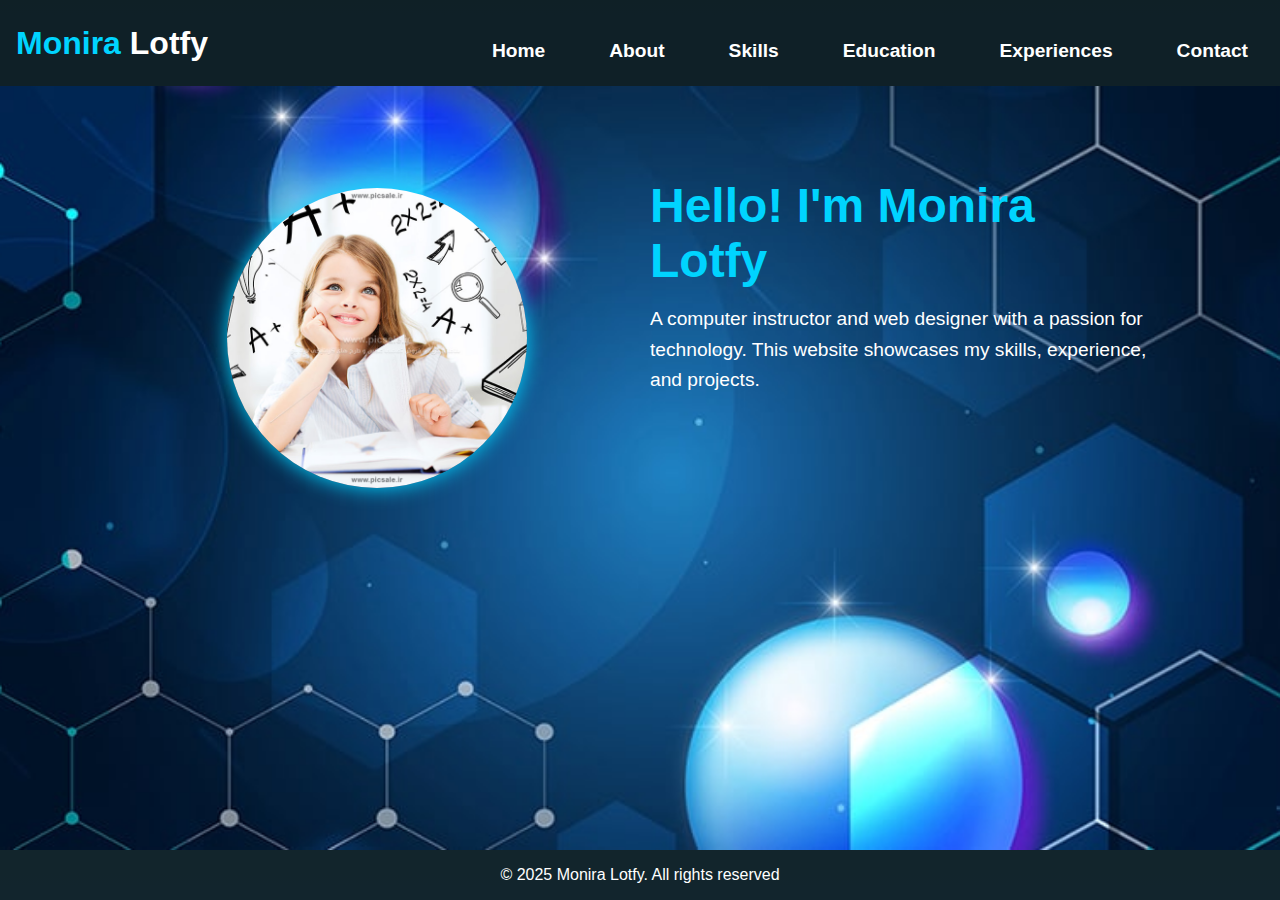
<file: index.html>
﻿<!DOCTYPE html>
<html lang="en">
<head>
  <meta charset="UTF-8">
  <meta name="viewport" content="width=device-width, initial-scale=1.0">
  <title>Mirror Of My Mind</title>
 
<link rel="stylesheet"  href="style.css">
<style>
    main {
    flex-grow: 1;
    padding: 20px;
    background-image:url("images/1000051964.jpg");
    background-size: cover;
    background-position: center;
    background-repeat: no-repeat;
    
  }
   .main-content {
      position:relative;
      flex:1;
    display:grid;
    grid-template-columns:repeat(auto-fit,minmax(250px,1fr));
     
      padding: 2rem;
      height: auto;
    justify-items:center;
      width:90%;
    
      margin: 0px auto;
  
     
     
    }

    .intro {
      margin-top: 30px;
     padding:10px;
      animation: slideIn 1s ease-out forwards;
    }

    .intro h1 {
      font-size: 3rem;
      margin-bottom: 1rem;
      color: #00d4ff;
    }

    .intro p {
      font-size: 1.2rem;
      line-height: 1.6;
    }

    .profile-pic {
    
      width: 300px;
      height: 300px;
      border-radius: 50%;
      overflow: hidden;
      box-shadow: 0 0 20px  #00d4ff;
      animation: fadeIn 2s ease-in;
     
      margin-top: 50px;
      position: relative;
      z-index: 2000;
     
    }

    .profile-pic img {
      width: 100%;
      height: 100%;
      object-fit: cover;


    }
     @keyframes slideIn {
      from {
        transform: translateX(-100px);
        opacity: 0;
      }
      to {
        transform: translateX(0);
        opacity: 1;
      }
    }

    @keyframes fadeIn {
      from {
        opacity: 0;
        transform: scale(0.8);
      }
      to {
        opacity: 1;
        transform: scale(1);
      }
    }
    </style>

</head>
<body>
 
  <header>
   
    <h1><span>Monira</span> Lotfy</h1>
<label class="menu-taggle" for="menu-checkbox" >
  <span></span>
  <span></span>
  <span></span>
</label>

<input type="checkbox" id="menu-checkbox"/>
  <nav>
    
    <a href="index.html">Home</a>
    <a href="about.html">About</a>
    <a href="skills.html">Skills</a>
    <a href="education.html">Education</a>
    <a href="experiance.html">Experiences</a>
    
    <a href="contact.html">Contact</a>
  </nav>  </header>
<main>
  <div class="main-content">
    
    <div class="profile-pic">
      <img src="images/261_8_JPG_7000x5000_300dpi (1).jpg" alt="MY Photo">
    </div>
    <div class="intro">
      <h1>Hello! I'm Monira Lotfy</h1>
  <p>A computer instructor and web designer with a passion for
     technology. This website showcases 
     my skills, experience, and projects.
 </p>
    </div>
  </div>
</main>
  <footer>
   
    <p>&copy 2025 Monira Lotfy. All rights reserved</p>
  </footer>

</body>
</html>
</file>
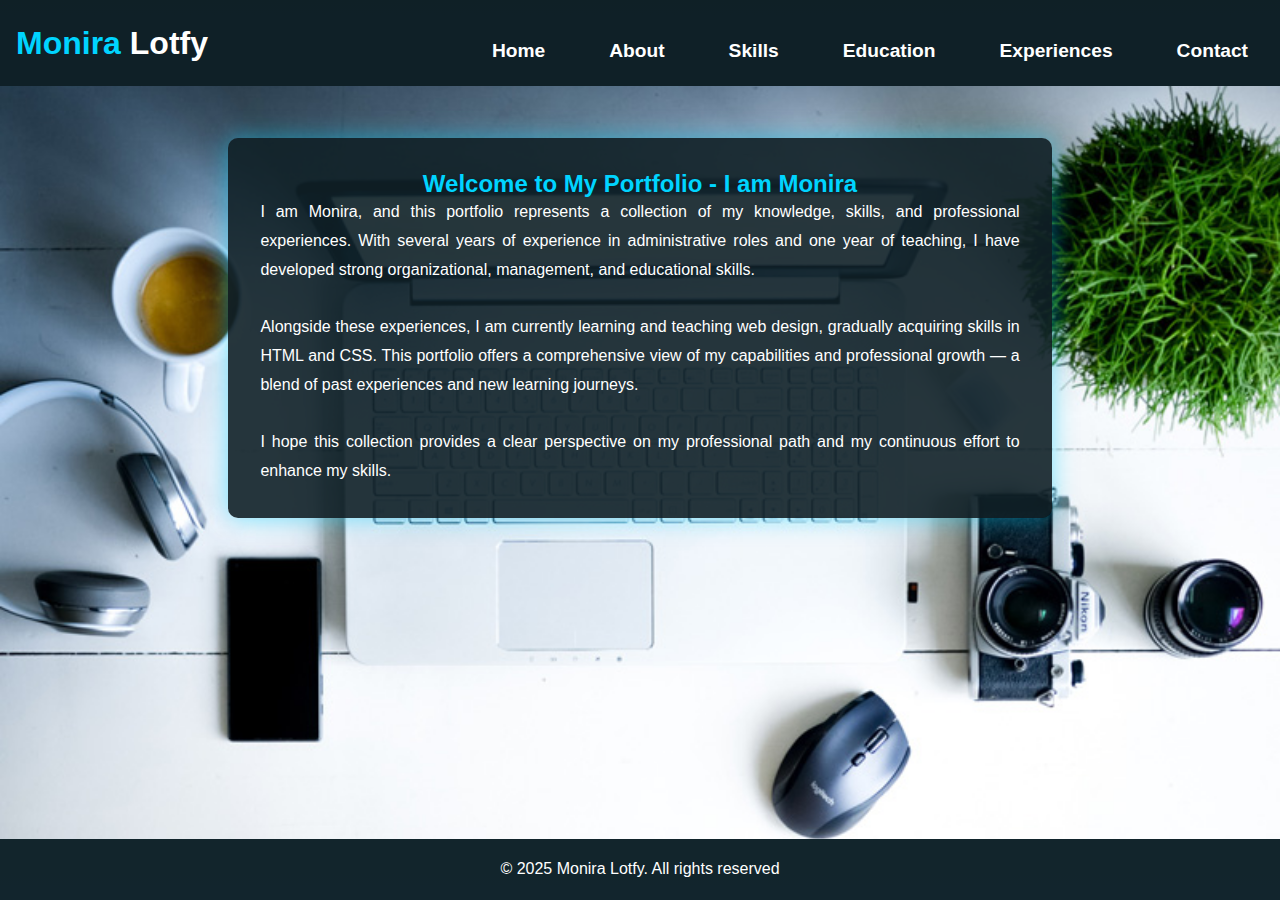
<file: about.html>
<!DOCTYPE html>
<html lang="en">
<head>
  <meta charset="UTF-8" />
  <meta name="viewport" content="width=device-width, initial-scale=1.0"/>
  <title>About Me</title>
  <link rel="stylesheet" href="style.css">
  <style>
    main {
    flex-grow: 1;
    padding: 20px;
    background-image:url("images/work3.jpg");
    background-size: cover;
    background-position: center;
    background-repeat: no-repeat;}
   .container {
  flex: 1;
  display: flex;
  flex-direction: column;
  align-items: center;
  justify-content: center;
  padding: 2rem;

}


    .box {
      background-color: rgba(15, 32, 39, 0.9);
      border-radius: 10px;
      padding: 2rem;
      max-width: 70%;
      width: 100%;
   
      box-shadow: 0 0 25px rgba(0, 212, 255, 0.5);
      animation: scaleUp 2s ease forwards;
    }
    .box:hover{
  color:black;
  background-color: white;
}
    .typing h1 {
  font-size: 1.5rem;
  white-space: nowrap;
  overflow: hidden;
 
  animation: typing 4s steps(40, end) forwards, blink 0.8s step-end infinite;
  max-width: 100%;

  margin: 0 auto;
  text-align: center;
  color: #00d4ff;
}

@keyframes typing {
  from { width: 0 }
  to { width: 100% }
}

@keyframes blink {
  0%, 100% { border-color: transparent }
  50% { border-color: #00d4ff }
}
    p {
      font-size: 1rem;
      line-height: 1.8;
      text-align: justify;
    }

    @keyframes scaleUp {
  from {
    transform: scale(0.8);
    opacity: 0;
  }
  to {
    transform: scale(1);
    opacity: 1;
  }
}    
    @media(max-width: 600px){
      .box {
        padding: 1.5rem;
        width:100%;
        max-width:100%;
      }

      .typing h1{
        font-size: 1.2rem;
      }

      p {
        font-size: 0.95rem;
      }

    }
  
  </style>
</head>
<body>
  
    <header>
   
        <h1><span>Monira</span> Lotfy</h1>
    <label class="menu-taggle" for="menu-checkbox" >
      <span></span>
      <span></span>
      <span></span>
    </label>
    
    <input type="checkbox" id="menu-checkbox"/>
    <nav>
    
      <a href="index.html">Home</a>
      <a href="about.html">About</a>
      <a href="skills.html">Skills</a>
      <a href="education.html">Education</a>
      <a href="experiance.html">Experiences</a>
      
      <a href="contact.html">Contact</a>
    </nav>  </header> 
<main>
  <div class="container">
    <div class="box">
      <div class="typing">
        <h1>Welcome to My Portfolio - I am Monira</h1>
      </div>
      <p>
        I am Monira, and this portfolio represents a collection of my knowledge, skills, and professional experiences. 
        With several years of experience in administrative roles and one year of teaching, 
        I have developed strong organizational, 
        management, and educational skills.<br><br>
        Alongside these experiences, I am currently learning and teaching web design,
         gradually acquiring skills in HTML and CSS. 
        This portfolio offers a comprehensive view of my capabilities and professional
         growth — a blend of past experiences and new learning journeys.<br><br>
        I hope this collection provides a clear perspective on my professional path and
         my continuous effort to enhance my skills.
      </p>
    </div>
  </div>
  </main>
  <footer>
   
    <p>&copy 2025 Monira Lotfy. All rights reserved</p>
  </footer>

</body>
</html>
</file>
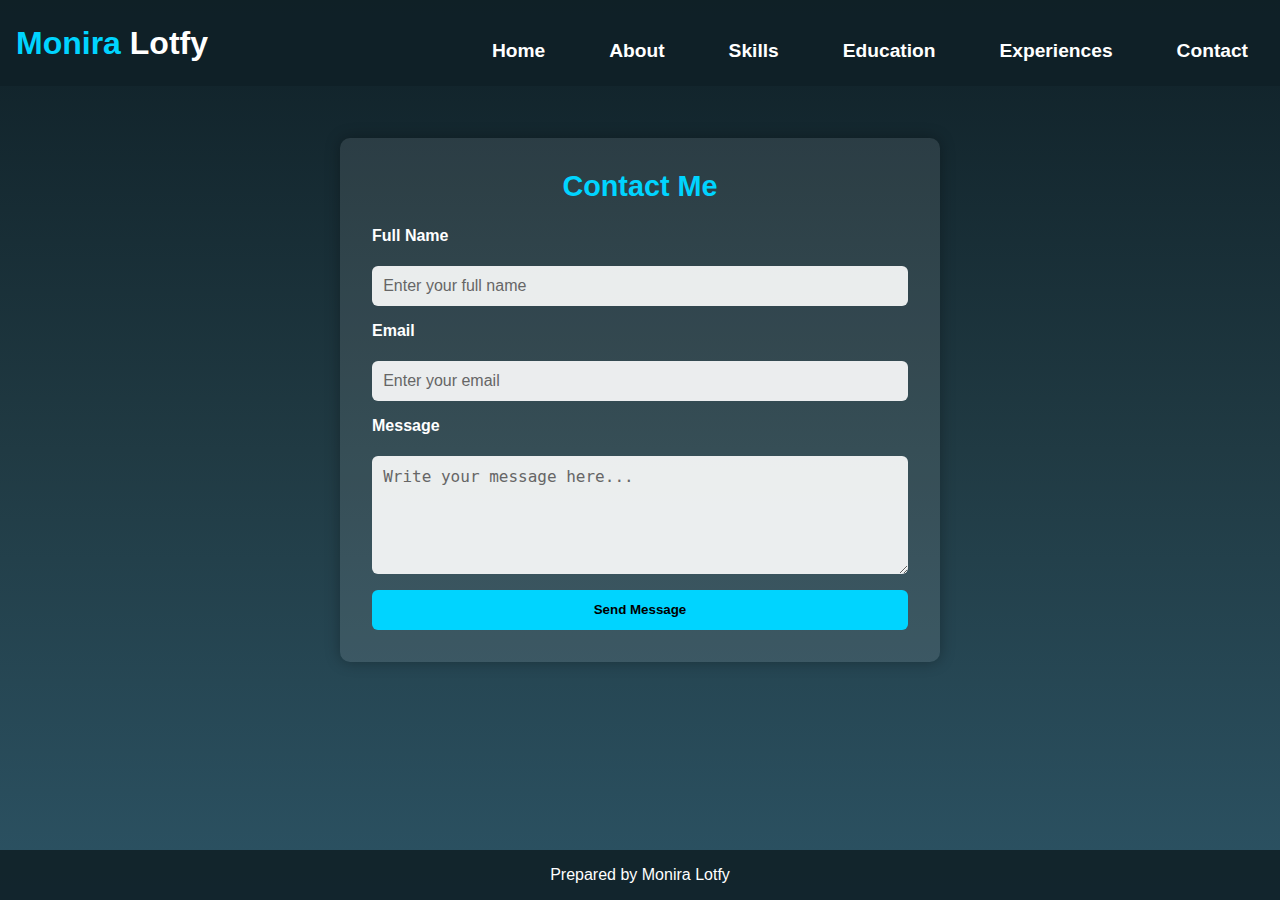
<file: contact.html>
<!DOCTYPE html>
<html lang="en">
<head>
  <meta charset="UTF-8">
  <meta name="viewport" content="width=device-width, initial-scale=1.0">
  <title>Mirror Of My Mind/Contact Me</title>
  <link rel="stylesheet" href="style.css">
 <style>
.contact-container {
    max-width: 600px;
    margin: 2rem auto;
    background: rgba(255, 255, 255, 0.1);
    padding: 2rem;
    border-radius: 10px;
    box-shadow: 0 0 15px rgba(0,0,0,0.3);
  }
  
  .contact-title {
    text-align: center;
    margin-bottom: 1.5rem;
    color: #00d4ff;
    font-size: 1.8rem;
  }
  
  .contact-form {
    display: flex;
    flex-direction: column;
    gap: 1rem;
  }
  
  .contact-form label {
    font-weight: bold;
    margin-bottom: 0.3rem;
    color: #ffffff;
  }
  
  .contact-form input,
  .contact-form textarea {
    padding: 0.7rem;
    border-radius: 6px;
    border: none;
    font-size: 1rem;
    background-color: rgba(255,255,255,0.9);
    color: #000;
  }
  
  .contact-form input::placeholder,
  .contact-form textarea::placeholder {
    color: #666;
  }
  
  .contact-form button {
    background-color: #00d4ff;
    color: black;
    padding: 0.8rem;
    font-weight: bold;
    border: none;
    border-radius: 6px;
    cursor: pointer;
    transition: background 0.3s;
  }
  
  .contact-form button:hover {
    background-color: #00aacc;
  }
  
    
  </style>
  
  </head>

  <body>
 
    <header>
     
      <h1><span>Monira</span> Lotfy</h1>
  <label class="menu-taggle" for="menu-checkbox" >
    <span></span>
    <span></span>
    <span></span>
  </label>
  
  <input type="checkbox" id="menu-checkbox"/>
    <nav>
      
      <a href="index.html">Home</a>
      <a href="about.html">About</a>
      <a href="skills.html">Skills</a>
      <a href="education.html">Education</a>
      <a href="experiance.html">Experiences</a>
      
      <a href="contact.html">Contact</a>
    </nav>  </header>
    <main id="cact">
      <section class="contact-container">
        <h2 class="contact-title">Contact Me</h2>
        <form class="contact-form">
          <label for="name">Full Name</label>
          <input type="text" id="name" name="name" placeholder="Enter your full name" required>
    
          <label for="email">Email</label>
          <input type="email" id="email" name="email" placeholder="Enter your email" required>
    
          <label for="message">Message</label>
          <textarea id="message" name="message" rows="5" placeholder="Write your message here..." required></textarea>
    
          <button type="submit">Send Message</button>
        </form>
      </section>
    </main>
    <footer>
     
      <p>Prepared by Monira Lotfy</p>
    </footer>
  
  </body>
  </html>
</file>
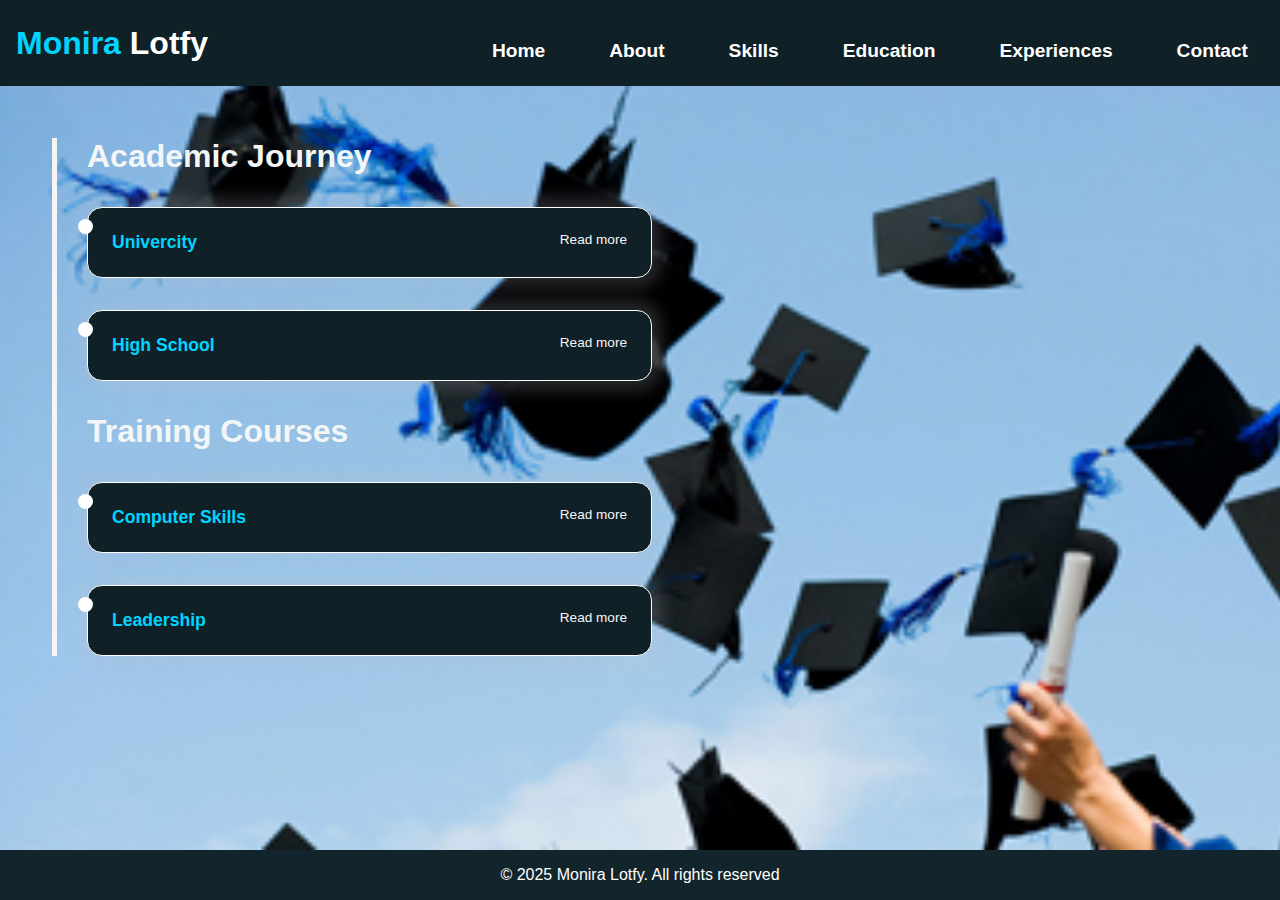
<file: education.html>
<!DOCTYPE html>
<html lang="en">
<head>
  <meta charset="UTF-8">
  <meta name="viewport" content="width=device-width, initial-scale=1.0">
  <title>Mirror Of My Mind/Education</title>
  <link rel="stylesheet"  href="style.css">
<style>


  main {
    flex-grow: 1;
    padding: 20px;
    background-image:url("images/1000051960.jpg");
    background-size: cover;
    background-position: center;
    background-repeat: no-repeat;
    
  }

  .cards-container {
    display: grid;
    grid-template-columns: repeat(auto-fit, minmax(250px, 1fr));
    gap: 1.5rem;
    margin-bottom: 3rem;
 
  }

 

  .timeline {
  position: relative;
  margin: 2rem 0 2rem 2rem; 
  padding-left: 30px;
  border-left: 5px solid whitesmoke;
  max-width: 600px;
  align-self: flex-start; 
}

.timeline-item {
  margin-bottom: 2rem;
  position: relative;
}

.timeline-item::before {
  content: '';
  width: 15px;
  height: 15px;
  background-color:white;
  border-radius: 50%;
  position: absolute;
  left: -9px;
  top: 12px;
}

.card {
  background:#0f2027;
  padding: 1.5rem;
  border-radius: 15px;
  border: 1px solid white;
  color: white;
  transition: all 0.3s ease-in-out;
  box-shadow: 0 0 15px 10px rgba(183, 191, 203, 0.2);
  animation: fadeIn 2s ease-in;
  
}

.card summary {
  cursor: pointer;
  color:#00d4ff;
  list-style: none;
  display: flex;
  justify-content: space-between;
  font-weight: bold;
  font-size: 1.1rem;
}

.card summary::marker {
  display: none;
}

.card p {
  margin-top: 1rem;
  font-size: 1rem;
  line-height: 1.6;
}

.card[open] {
  background-color: #0f2027;
  border-left: 4px solid white;
  color:whitesmoke;
  font-size: 1rem;;
}

.read-more {
  font-size: 0.85rem;
  color:whitesmoke;
  font-weight: normal;
}

.card[open] summary .read-more {
  display: none;
}

 @keyframes fadeIn {
      from {
        opacity: 0;
        transform: scale(0.8);
      }
      to {
        opacity: 1;
        transform: scale(1);
      }
    }
</style>
</head>
<body>

  <header>
    <h1><span>Monira</span> Lotfy</h1>
    <label class="menu-taggle" for="menu-checkbox">
      <span></span>
      <span></span>
      <span></span>
    </label>
    <input type="checkbox" id="menu-checkbox" />
    <nav>
    
      <a href="index.html">Home</a>
      <a href="about.html">About</a>
      <a href="skills.html">Skills</a>
      <a href="education.html">Education</a>
      <a href="experiance.html">Experiences</a>
      
      <a href="contact.html">Contact</a>
    </nav>  </header>

  <main>
 
  <section class="timeline">
    <h2 style=" color:#f2f6f7; margin: 2rem 0;font-size: 2rem;">
    
      Academic Journey</h2>
    <div class="timeline-item">
      <details class="card">
        <summary>Univercity<span class="read-more">Read more</span></summary>
        <p>Bachelor's Degree in Computer Science </p>
        <p>Herat University- Herat Afghanistan</p>
        <p>2010-2013</p>
      </details></div>
      <div class="timeline-item">
        <details class="card">
          <summary>High School<span class="read-more">Read more</span></summary>
          <p> High School Diploma</p>
          <p>Abomansour Ali High School- Herat Afganistan</p>
          <p>2019</p>
        </details>
      </div>
 <h2 style=" color:#f2f6f7; margin: 2rem 0;font-size: 2rem;">Training Courses</h2>
      <div class="timeline-item">
        <details class="card">
          <summary>Computer Skills<span class="read-more">Read more</span></summary>
          <p>ICDL  </p>
          <p>LCLC- Herat Afghanistan</p>
          <p>2011</p>
        </details>
    </div>

    <div class="timeline-item">
      <details class="card">
        <summary>Leadership<span class="read-more">Read more</span></summary>
        <p>Leadership and Management</p>
        <p>Public Speaking & Communication</p>
       <p>Herat Province - Herat Afganistan</p>
       
       <p>2018</p>

      </details>
    </div>

   

    
  </section>
</main>

  <footer>
    <p>&copy 2025 Monira Lotfy. All rights reserved</p>
  </footer>

</body>
</html>
</file>
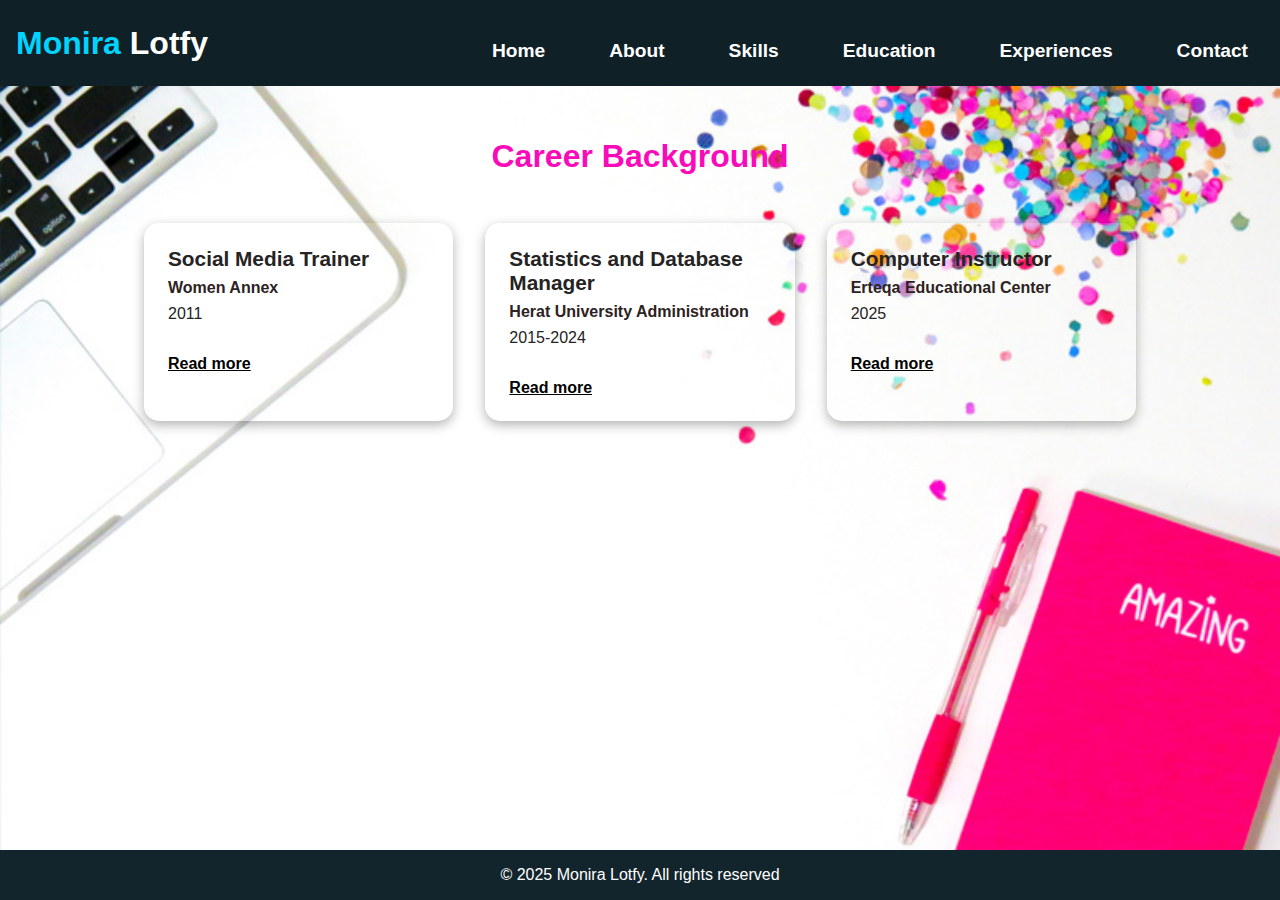
<file: experiance.html>
<!DOCTYPE html>
<html lang="en">
<head>
  <meta charset="UTF-8">
  <meta name="viewport" content="width=device-width, initial-scale=1.0">
  <title>Experiences</title>
 

<style>
   *{
    box-sizing: border-box;
    margin:0px;
    padding: 0px;
  }
  
    body {
      font-family: sans-serif;
      background: linear-gradient(to bottom, #0f2027, #203a43, #2c5364);
      color: white;
     min-height: 100vh;
      display: flex;
      flex-direction: column;
     

    }
    main {
  flex-grow:1;
  padding: 20px;

 
}

   header {
    background-color: rgba(15, 32, 39, 0.9);
    color:white;
      padding:1rem;
     
      display: flex;
    justify-content: space-between;
    align-items: center;
  
      
     
   }
    span{
      color: #00d4ff;
    }
   .menu-taggle{
      display: none;
      flex-direction: column;
      cursor: pointer;
      position:relative;
      margin-left:90%;
      margin-top: -20px;
    
    }
    .menu-taggle span{
      background: white;
      height:3px;
      margin:4px 0;
      width:25px;
  
    }
     
    nav{
      display: flex;
    gap: 2rem;
    flex-wrap: wrap;
    margin-top: 1rem;
  
    }
    nav a {
      color: white;
      font-size: larger;
      font-weight: bold;
      text-decoration: none;
   
      padding:0.5rem 1rem;
      border-radius: 5px;
      
    }
  
    #menu-checkbox{
      display: none;
    }
    @media(max-width:600px){
      header{
        flex-direction: column;

      justify-content: center;
        align-items: center;
      }
      header h2{
        text-align:center;
        width:100%;
       
        margin-bottom: 0;
      }
    }

@media(max-width:600px){
  .menu-taggle{
    display: flex;}
    nav{
      display:none;
flex-direction: column;
text-align: center;
position:static;
top:60px;
right: 0;
width:100%;

    }
  
  
#menu-checkbox:checked ~ nav{
  display: flex;
}
nav a{
  display:block;
  width:100%;
  padding:1rem;

}}

    nav a:hover {
      background-color:#00d4ff;
      color: black;
    }

   
    
    footer {
  display: flex;
 font-size: 1rem;
  align-items: center;
  flex-direction: column;
  padding: 1rem;
  background-color: rgba(15, 32, 39, 0.9);
  color:white;
  margin-top: auto;}
  main {
    flex-grow: 1;
    padding: 20px;
    background-image:url("images/work2.jpg");
    background-size: cover;
    background-position: center;
    background-repeat: no-repeat;
    
  }
 

.experience-wrapper {
  max-width: 80%;
  margin: auto;
}

.experience-cards {
  display: grid;
  grid-template-columns: repeat(auto-fit, minmax(260px, 1fr));
  gap: 2rem;
  padding: 1rem 0;
  animation: slideIn 1s ease-out forwards;
}

.exp-card {
  background: rgba(255, 255, 255, 0.08);
  padding: 1.5rem;
  border-radius: 15px;
  box-shadow: 0 4px 12px rgba(0,0,0,0.3);
  transition: transform 0.3s;
}

.exp-card:hover {
  transform: translateY(-5px);
  background-color:rgb(7, 131, 255);
}

.exp-card h3 {
  font-size: 1.3rem;
  color:rgb(37, 35, 35);
  margin-bottom: 0.5rem;
}

.exp-card h4 {
  font-size: 1rem;
  color:rgb(45, 34, 34);
  margin-bottom: 0.5rem;
}

.exp-card .year {
  display: block;
  margin-bottom: 1rem;
  color:rgb(37, 35, 35);
}

.exp-card .desc {
  display: none;
  margin-top: 1rem;
  line-height: 1.5;
  color:black;
}

.exp-card .toggle {
  display: none;
}

.exp-card .toggle:checked ~ .desc {
  display: block;
}

.exp-card .toggle:checked ~ .read-more {
  display: none;
}

.read-more {
  display: inline-block;
  margin-top: 1rem;
  color:black;
  cursor: pointer;
  font-weight: bold;
  text-decoration: underline;
}
@keyframes slideIn {
      from {
        transform: translateX(-100px);
        opacity: 0;
      }
      to {
        transform: translateX(0);
        opacity: 1;
      }
    }
  
</style>

</head>
<body>
 
  <header>
   
    <h1><span>Monira</span> Lotfy</h1>
<label class="menu-taggle" for="menu-checkbox" >
  <span></span>
  <span></span>
  <span></span>
</label>

<input type="checkbox" id="menu-checkbox"/>
<nav>
    
    <a href="index.html">Home</a>
    <a href="about.html">About</a>
    <a href="skills.html">Skills</a>
    <a href="education.html">Education</a>
    <a href="experiance.html">Experiences</a>
    
    <a href="contact.html">Contact</a>
  </nav>  </header>
  <main id="experience">
    <h2 style="text-align:center;color:rgb(249, 11, 185); margin: 2rem 0;font-size: 2rem;">
      Career Background</h2>
  
    <div class="experience-wrapper">
      <div class="experience-cards">
        <div class="exp-card">
          <h3>Social Media Trainer</h3>
          <h4> Women Annex</h4>
          <span class="year"> 2011</span>
          <input type="checkbox" id="exp1" class="toggle">
          <p class="desc">
            Delivered training in digital content creation, blogging,
             and social media management to young women, aiming to
             empower them to utilize online platforms effectively.
          </p>
          <label for="exp1" class="read-more">Read more</label>
        </div>
  
        <div class="exp-card">
            <h3>Statistics and Database Manager</h3>
            <h4> Herat University Administration</h4>
            <span class="year"> 2015-2024</span>
          <input type="checkbox" id="exp2" class="toggle">
          <p class="desc">
            Oversaw statistical data collection and reporting for
            various university departments and ensured accessibility
             of institutional records. Also managed the official university 
             website, keeping content updated and aligned with administrative needs. 
             Collected and compiled official statistics to be submitted directly
            to the Ministry of Higher Education.
          </p>
          <label for="exp2" class="read-more">Read more</label>
        </div>
  
        <div class="exp-card">
            <h3>Computer Instructor</h3>
            <h4>Erteqa Educational Center</h4>
          <span class="year"> 2025</span>
          <input type="checkbox" id="exp3" class="toggle">
          <p class="desc">
            Delivered computer training courses to students of 
            various age groups, covering essential digital literacy, 
            Microsoft Office tools, and basic programming. Focused on
             practical learning and empowering
             students with skills for academic and professional growth.
          </p>
          <label for="exp3" class="read-more">Read more</label>
        </div>
      </div>
    </div>
  </main>
  <footer>
   
    <p>&copy 2025 Monira Lotfy. All rights reserved</p>
  </footer>

</body>
</html>
</file>
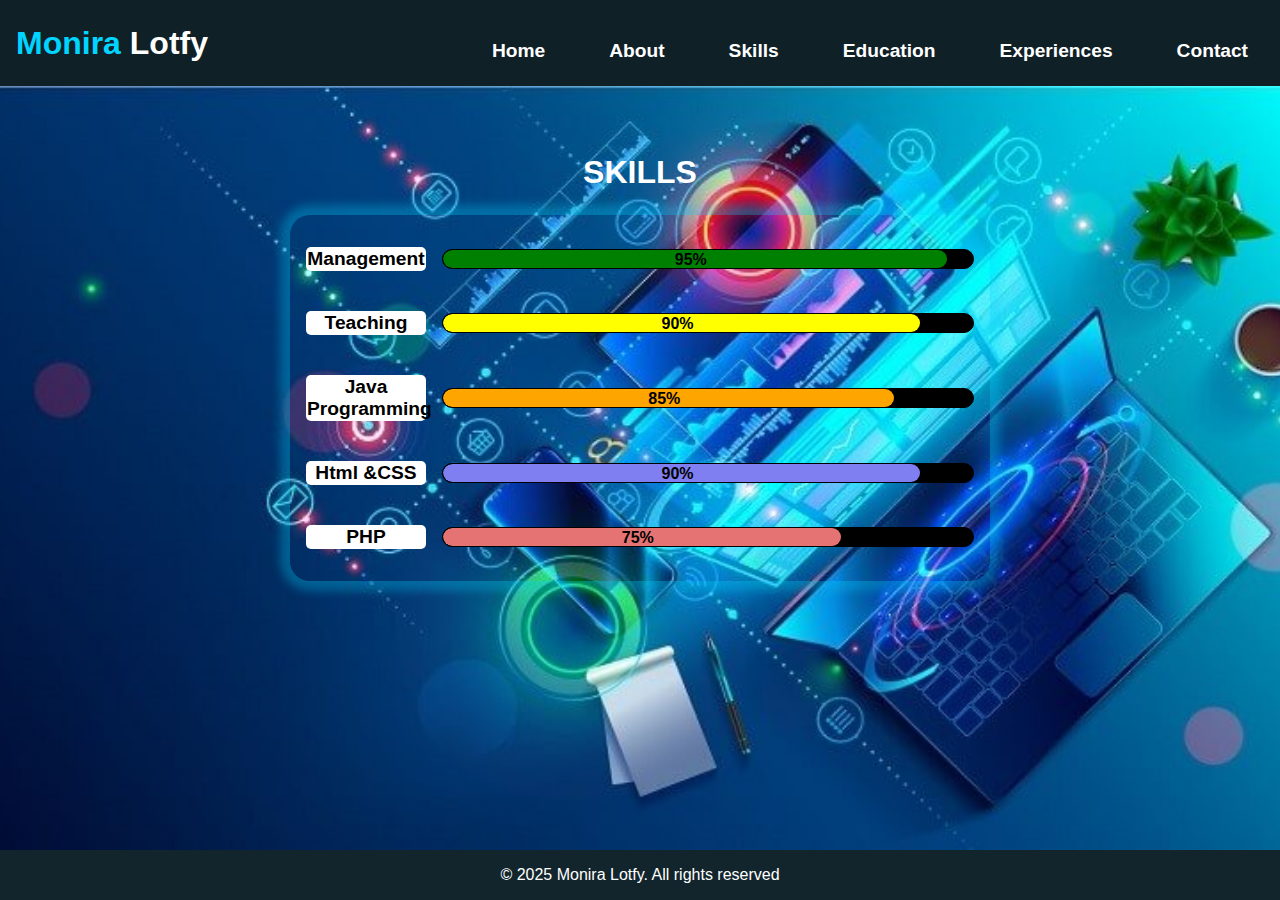
<file: skills.html>
<!DOCTYPE html>
<html lang="en">
<head>
  <meta charset="UTF-8">
  <meta name="viewport" content="width=device-width, initial-scale=1.0">
  <title>Mirror Of My Mind</title>
  <link rel="stylesheet"  href="style.css">
<style>

  main {
    flex-grow: 1;
    padding: 20px;
    background-image:url("images/1000051959.jpg");
    background-size: cover;
    background-position: center;
    background-repeat: no-repeat;
    
  }

  .skills-bars {
  display: flex;
  flex-direction: column;
  gap: 2.5rem;
  max-width: 700px;
  margin:1.5rem auto;
  padding:2rem 1rem;
  border-radius:20px;
 
  box-shadow:0 0 10px 10px rgba(0,212,255,0.3);
}

.skill-line {
  display: flex;
  align-items: center;
  gap: 1rem;

 
}

.skill-line span {
  width: 120px;
  font-weight: bold;
  font-size:1.2rem;
  color:black;
  flex-shrink: 0;
  background-color:rgb(255, 255, 255);
  padding:1px;
  border-radius:5px;
  text-align: center;

}
.skill-line span:hover{
  padding:3px;

  background-color:orangered;

}

.progress-bar {
  background-color:black;
  border-radius: 20px;
  overflow: hidden;
  height: 20px;
  flex-grow: 1;
  border:1px solid black;
}

@keyframes fillBar{
  from{width:0;}
  to{width:var(--bar-width);
  }
}

.progress {
  
  height: 100%;
  color:black;
  text-align: center;
  padding-right: 8px;
  font-weight: bold;
  line-height: 20px;
  border-radius: 20px;
  animation: fillBar 2s ease forwards;
}

.mg{
  --bar-width:95%;background-color:green}
.te{--bar-width:90%; background-color:yellow;}
.pro{--bar-width:85%;background-color:orange}
.web{--bar-width:88%;background-color:rgb(127, 127, 241)}
.php{ --bar-width:75%;background-color:#e57373;}

@media (max-width: 500px) {
  .skill-line {
    flex-direction: column;
    align-items: flex-start;
  }

  .skill-line span {
    width: auto;
    margin-bottom: 5px;
  }

  .progress-bar {
    width: 100%;
  }
}

</style>
</head>
<body>

  <header>
    <h1><span>Monira</span> Lotfy</h1>
    <label class="menu-taggle" for="menu-checkbox">
      <span></span>
      <span></span>
      <span></span>
    </label>
    <input type="checkbox" id="menu-checkbox" />
    <nav>
    
      <a href="index.html">Home</a>
      <a href="about.html">About</a>
      <a href="skills.html">Skills</a>
      <a href="education.html">Education</a>
      <a href="experiance.html">Experiences</a>
      
      <a href="contact.html">Contact</a>
    </nav> 
  </header>
  <main id="Skills">
  <h2 style="text-align:center; margin-top:3rem; color:white;font-size: 2rem;">SKILLS</h2>
    <section class="skills-bars">
      <div class="skill-line ">
        <span>Management</span>
        <div class="progress-bar"><div class="progress mg" style="width: 95%;">95%</div></div>
      </div>
      <div class="skill-line ">
        <span>Teaching</span>
        <div class="progress-bar"><div class="progress te" style="width: 90%;">90%</div></div>
      </div>
      <div class="skill-line">
        <span> Java Programming</span>
        <div class="progress-bar"><div class="progress pro" style="width: 85%;">85%</div></div>
      </div>
      <div class="skill-line">
        <span>Html &CSS</span>
        <div class="progress-bar"><div class="progress web" style="width: 90%;">90%</div></div>
      </div>
      <div class="skill-line">
        <span>PHP</span>
        <div class="progress-bar"><div class="progress php" style="width: 75%;">75%</div></div>
      </div>
    </section>
  </main>
  <footer>
   
    <p>&copy 2025 Monira Lotfy. All rights reserved</p>
    
  </footer>
</body>
</html>
</file>
<file: style.css>
*{
    box-sizing: border-box;
    margin:0px;
    padding: 0px;
  }
  
    body {
      font-family: sans-serif;
      background: linear-gradient(to bottom, #0f2027, #203a43, #2c5364);
      color: white;
     min-height: 100vh;
      display: flex;
      flex-direction: column;
     

    }
    main {
  flex-grow:1;
  padding: 20px;

 
}

   header {
    background-color: rgba(15, 32, 39, 0.9);
    color:white;
      padding:1rem;
     
      display: flex;
    justify-content: space-between;
    align-items: center;
  
      
     
   }
    span{
      color: #00d4ff;
    }
   .menu-taggle{
      display: none;
      flex-direction: column;
      cursor: pointer;
      position:relative;
      margin-left:90%;
      margin-top: -20px;
    
    }
    .menu-taggle span{
      background: white;
      height:3px;
      margin:4px 0;
      width:25px;
  
    }
     
    nav{
      display: flex;
    gap: 2rem;
    flex-wrap: wrap;
    margin-top: 1rem;
  
    }
    nav a {
      color: white;
      font-size: larger;
      font-weight: bold;
      text-decoration: none;
   
      padding:0.5rem 1rem;
      border-radius: 5px;
      
    }
  
    #menu-checkbox{
      display: none;
    }
    @media(max-width:600px){
      header{
        flex-direction: column;

      justify-content: center;
        align-items: center;
      }
      header h2{
        text-align:center;
        width:100%;
       
        margin-bottom: 0;
      }
    }

@media(max-width:600px){
  .menu-taggle{
    display: flex;}
    nav{
      display:none;
flex-direction: column;
text-align: center;
position:static;
top:60px;
right: 0;
width:100%;

    }
  
  
#menu-checkbox:checked ~ nav{
  display: flex;
}
nav a{
  display:block;
  width:100%;
  padding:1rem;

}}

    nav a:hover {
      background-color:#00d4ff;
      color: black;
    }

   
    
    footer {
  display: flex;
 font-size: 1rem;
  align-items: center;
  flex-direction: column;
  padding: 1rem;
  background-color: rgba(15, 32, 39, 0.9);
  color:white;
  margin-top: auto;

 
}
</file>
